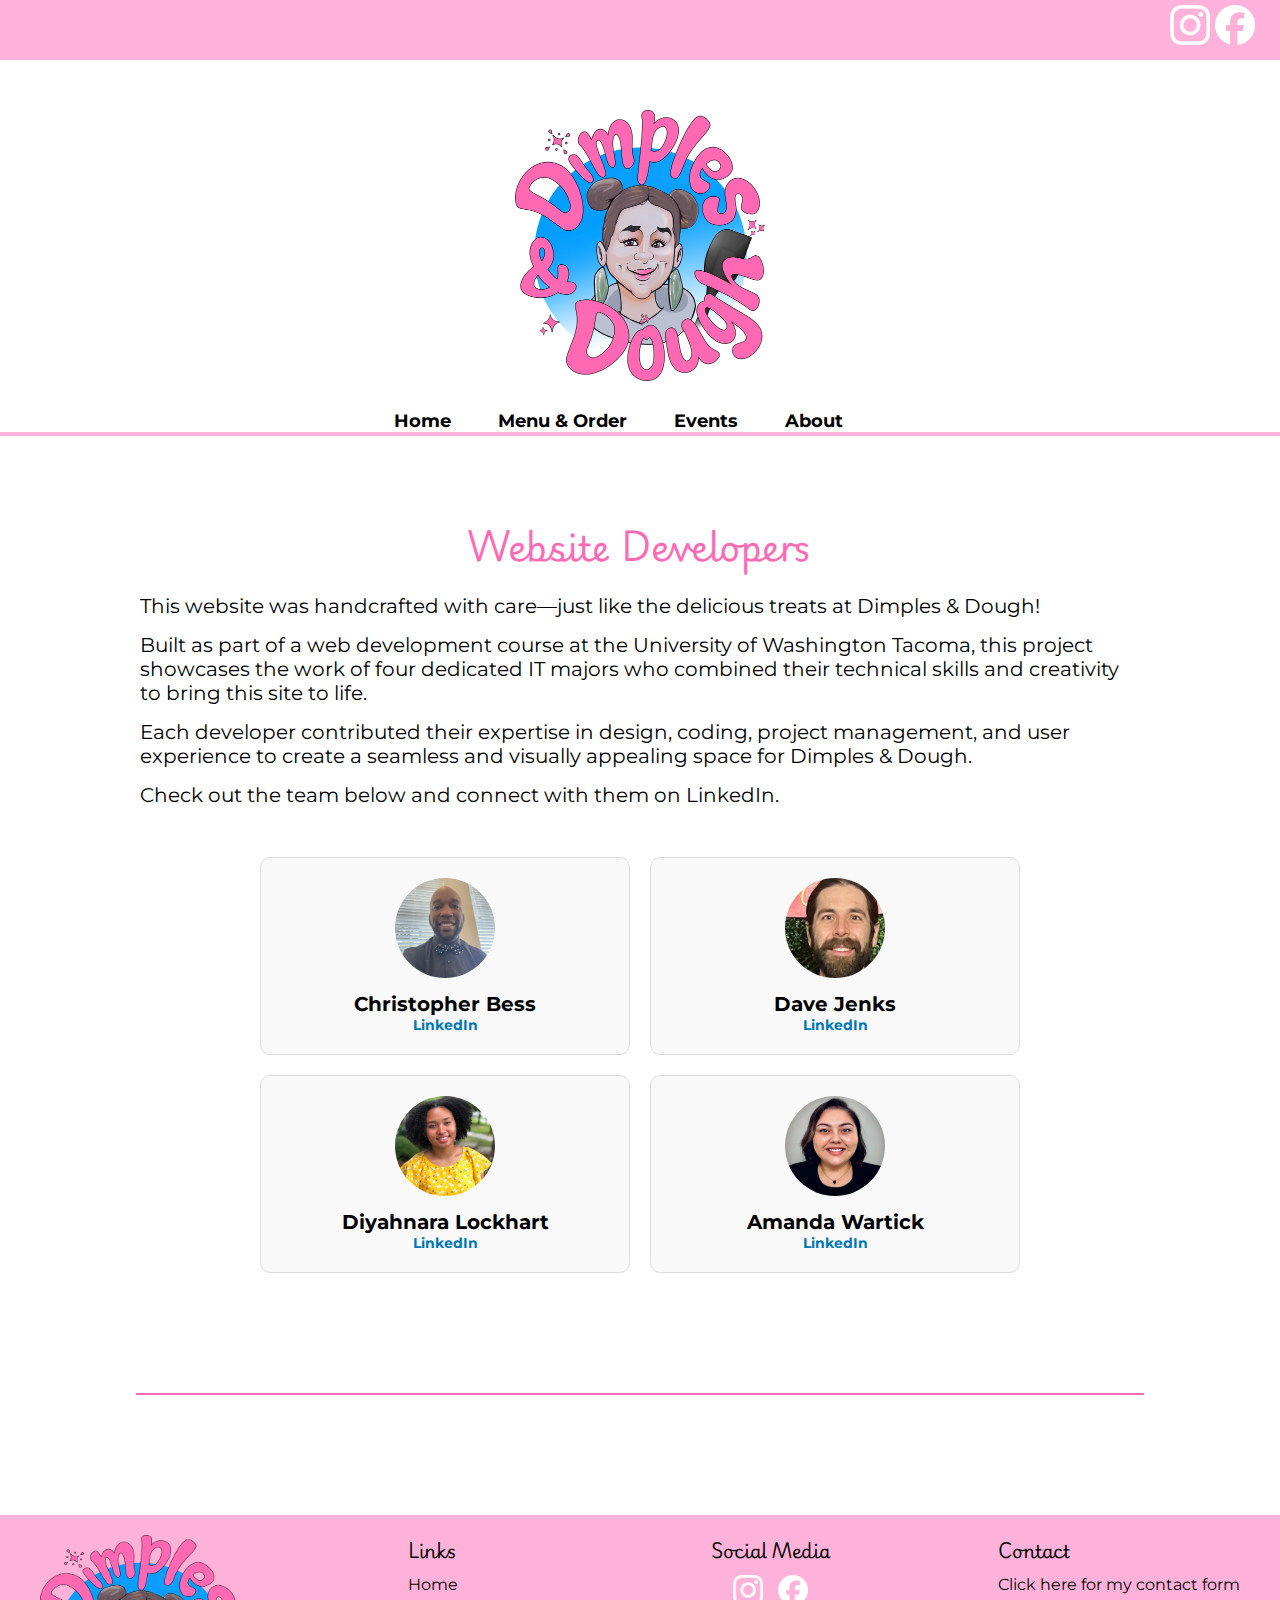
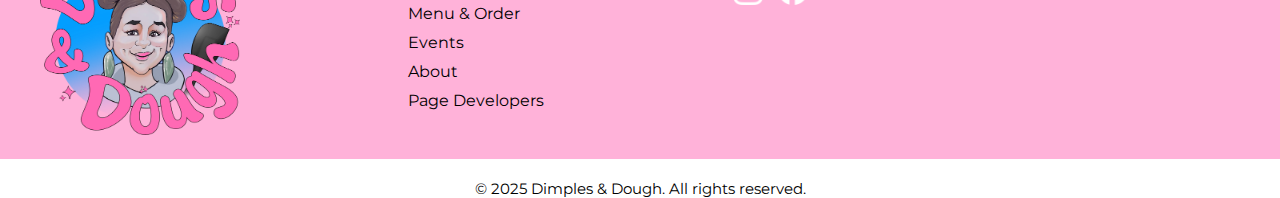
<file: developer.html>
<!DOCTYPE html>
<html lang="en">
<head>
  <meta charset="UTF-8">
  <meta name="viewport" content="width=device-width, initial-scale=1.0">
  <title>Dimples & Dough | Website Developers</title>

  <!-- Global Styles: Applies site-wide styles -->
  <link rel="stylesheet" href="main.css">
  <!-- Developer Page Styles: Specific styles for the developer page -->
  <link rel="stylesheet" href="developer.css">
</head>
<body>
  <!-- Header (Dynamically Loaded): Header content will be inserted here -->
  <div id="header"></div>

  <main>
    <!-- Developer Section: Showcases the team behind the website -->
    <section class="developers">
      <div class="developers-container">
        <h2>Website Developers</h2>
        <!-- Introduction paragraphs: Describes the project and team -->
        <p>
          This website was handcrafted with care—just like the delicious treats at Dimples & Dough!
        </p>
        <p>
          Built as part of a web development course at the University of Washington Tacoma, this project showcases
          the work of four dedicated IT majors who combined their technical skills and creativity to bring this site to life.
        </p>
        <p>
          Each developer contributed their expertise in design, coding, project management, and user experience
          to create a seamless and visually appealing space for Dimples & Dough.
        </p>
        <p>
          Check out the team below and connect with them on LinkedIn.
        </p>

        <!-- Developer Grid: Displays the team members in a grid layout -->
        <div class="developers-grid">
          <!-- Developer Card: Christopher Bess -->
          <div class="developer">
            <img src="images/Christopher.jpg" alt="Christopher Bess">
            <p>Christopher Bess</p>
            <a href="http://www.linkedin.com/in/christopher-bess-618657269/" target="_blank" rel="noopener noreferrer">LinkedIn</a>
          </div>

          <!-- Developer Card: Dave Jenks -->
          <div class="developer">
            <img src="images/DaveJenks.jpeg" alt="Dave Jenks">
            <p>Dave Jenks</p>
            <a href="https://www.linkedin.com/in/david-jenks" target="_blank" rel="noopener noreferrer">LinkedIn</a>
          </div>

          <!-- Developer Card: Diyahnara Lockhart -->
          <div class="developer">
            <img src="images/Diyahnara.jpg" alt="Diyahnara Lockhart">
            <p>Diyahnara Lockhart</p>
            <a href="http://www.linkedin.com/in/diyahnara-lockhart-b612b3192" target="_blank" rel="noopener noreferrer">LinkedIn</a>
          </div>

          <!-- Developer Card: Amanda Wartick -->
          <div class="developer">
            <img src="images/Amanda.jpg" alt="Amanda Wartick">
            <p>Amanda Wartick</p>
            <a href="https://www.linkedin.com/in/amandawartick" target="_blank" rel="noopener noreferrer">LinkedIn</a>
          </div>
        </div>
      </div>
    </section>

    <!-- Horizontal Divider: Matches the style of other pages -->
    <hr class="divider">
  </main>

  <!-- Footer (Dynamically Loaded): Footer content will be inserted here -->
  <div id="footer"></div>

  <!-- JavaScript: Loads dynamic content (e.g., header and footer) -->
  <script src="scripts.js"></script>
</body>
</html>
</file>
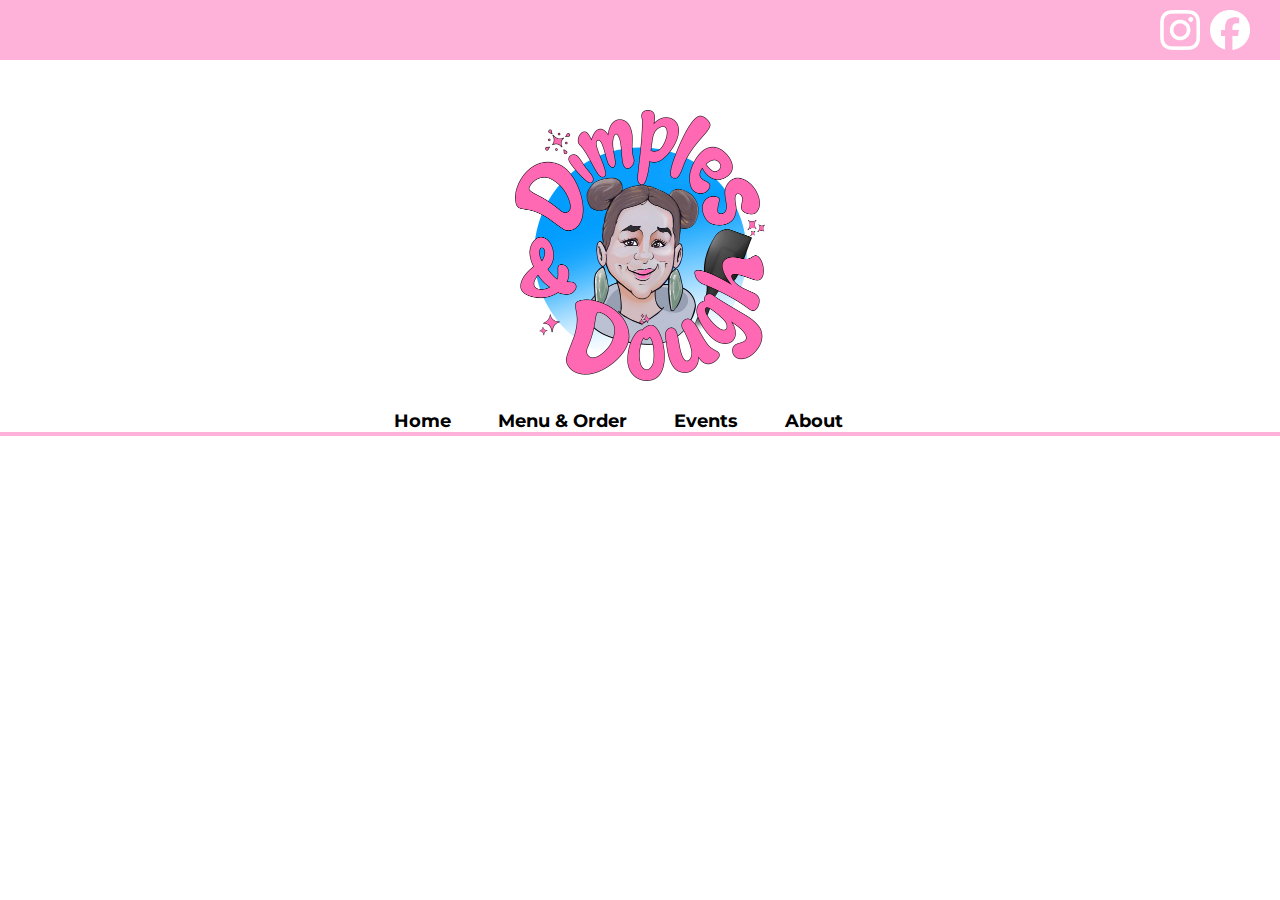
<file: header.html>
<!DOCTYPE html>
<html lang="en">
<head>
  <meta charset="utf-8">
  <meta name="viewport" content="width=device-width, initial-scale=1.0">
  <!-- Link to your CSS files -->
  <link rel="stylesheet" href="main.css"> <!-- Global styles for the entire site -->
  <link rel="stylesheet" href="header.css"> <!-- Specific styles for the header -->
  <title>Dimples & Dough</title> <!-- Page title -->
</head>
<body>
  <!-- Top bar with social icons -->
  <header class="header-header">
    <p>
      <!-- Facebook Icon: Links to the Facebook page -->
      <a href="https://www.facebook.com/people/Dimples-Dough/61560367472410/#" target="_blank" rel="noopener noreferrer">
        <img src="images/facebook.png" alt="Facebook" class="socials"></a>

      <!-- Instagram Icon: Links to the Instagram page -->
      <a href="https://www.instagram.com/dimplesanddough_wa/" target="_blank" rel="noopener noreferrer">
        <img src="images/instagram.png" alt="instagram" class="socials">
      </a>
    </p>
  </header>
  
  <!-- Logo + Navbar Section -->
  <section class="header-logo-section">
    <!-- Logo: Links back to the homepage -->
    <a href="index.html" class="logo-link">
      <img class="logo" src="images/logo.png" alt="Dimples & Dough logo">
    </a>

    <!-- Navbar: Contains links to other pages -->
    <div class="navbar">
      <a id="hover" href="index.html">Home</a>
      <a id="hover" href="menu.html">Menu & Order</a>
      <a id="hover" href="events.html">Events</a>
      <a id="hover" href="about.html">About</a>
    </div>

    <!-- Navline: Adds a decorative line below the navbar -->
    <hr class="navline">
  </section>
</body>
</html>
</file>
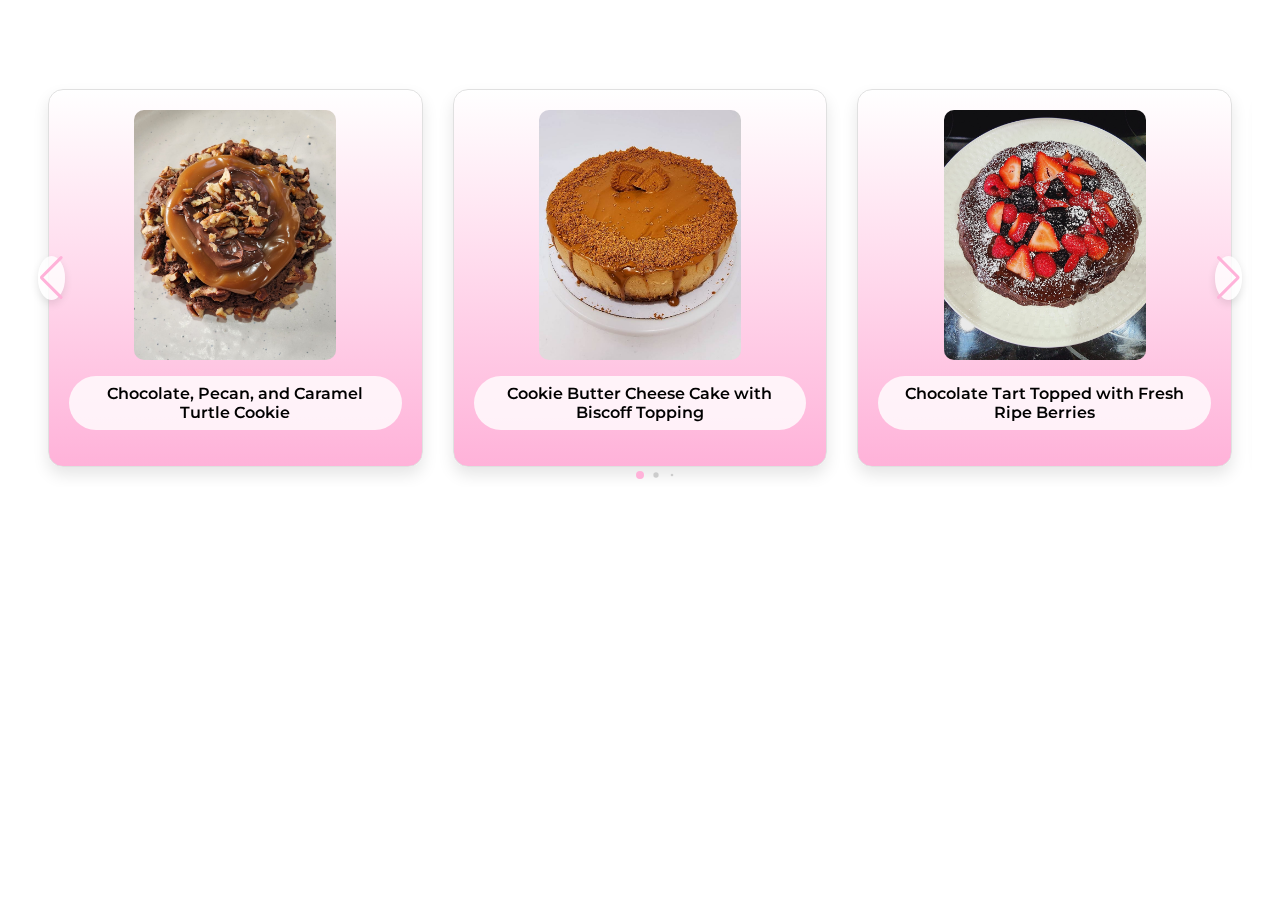
<file: carousel/GoodCarousel.html>
<!DOCTYPE html>
<html>
<head>
	<meta charset="utf-8">
	<meta name="viewport" content="width=device-width, initial-scale=1">
	<title></title>
	<link rel="stylesheet" type="text/css" href="GoodCarousel.css">
	<link rel="stylesheet" href="swiper-bundle.min.css">
	<link rel="stylesheet" href="https://fonts.googleapis.com/css2?family=Material+Symbols+Rounded:opsz,wght,FILL,GRAD@20..48,100..700,0..1,-50..200&icon_names=arrow_forward" />
	<link rel="preconnect" href="https://fonts.googleapis.com">
    	<link rel="preconnect" href="https://fonts.gstatic.com" crossorigin>
    	<link href="https://fonts.googleapis.com/css2?family=Montserrat:ital,wght@0,100..900;1,100..900&family=Roboto+Serif:ital,opsz,wght@0,8..144,100..900;1,8..144,100..900&display=swap" rel="stylesheet">
	
</head>
<div class="carousel">		
	<div class="container swiper">
		<div class="card-wrapper">
			<ul class="card-list swiper-wrapper">
				<li class="card-item swiper-slide">
					<div href="#" class="card-link"> 
						<img src="../images/turtleCookie.jpg" alt="Chocolate Turtle Cookie" class="card-image"> 
						<p class="badge">Chocolate, Pecan, and Caramel Turtle Cookie</p>						
					</div>
				</li>
				<li class="card-item swiper-slide">
					<div href="#" class="card-link">
						<img src="../images/biscoffCake.jpg" alt="Cheesecake" class="card-image">
						<p class="badge">Cookie Butter Cheese Cake with Biscoff Topping</p>				
					</div>
				</li>
				<li class="card-item swiper-slide">
					<div href="#" class="card-link">
						<img src="../images/chocTart.jpg" alt="Fruit Tart" class="card-image">
						<p class="badge">Chocolate Tart Topped with Fresh Ripe Berries</p>					
					</div>
				</li>
				<li class="card-item swiper-slide">
					<div href="#" class="card-link">
						<img src="../images/smoresCookie.jpg" alt="Smores Cookie" class="card-image">
						<p class="badge">S'mores Cookie Stuffed with Gooey Marshmallows</p>					
					</div>
				</li>
				<li class="card-item swiper-slide">
					<div href="#" class="card-link">
						<img src="../images/cherryPie.jpg" alt="Cherry Pie" class="card-image">
						<p class="badge">Flaky Cherry Pie with Decorative Lattice Work</p>						
					</div>
				</li>
				<li class="card-item swiper-slide">
					<div href="#" class="card-link">
						<img src="../images/sunflowerCake.jpg" alt="Sunflower Cake" class="card-image">
						<p class="badge">Strawberry and Cream Cheese Sunflower Cake</p>						
					</div>
				</li>
				
			</ul>

			<div class="swiper-pagination"></div>
			<div class="swiper-button-prev"></div>
			<div class="swiper-button-next"></div>
		</div>
	</div>
	
	<script src="https://cdn.jsdelivr.net/npm/swiper@11/swiper-bundle.min.js"></script>
	<script src="carouselScript.js"></script>

</div>
</html>
</file>
<file: main.css>
/* 1) Import Montserrat (weight 400) and Playwrite IT Moderna (weights 100–400) */
@import url('https://fonts.googleapis.com/css2?family=Montserrat:wght@400;700&family=Playwrite+IT+Moderna:wght@100..400&display=swap');

/* Global CSS for Dimples & Dough */

/* CSS Variables for Consistency */
:root {
    --primary-color: #ffb2d9; /* Main pink color */
    --secondary-color: #ff69b4; /* Secondary pink color */
    --text-color: black; /* Default text color */
    --font-primary: "Playwrite IT Moderna", cursive; /* For headings/buttons */
    --font-secondary: Cambria, Cochin, Georgia, Times, 'Times New Roman', serif; /* Fallback font */
    --font-body: 'Montserrat', sans-serif; /* For body text */
    --border-radius: 10px; /* Default border radius for buttons, images, etc. */
    --transition-speed: 0.3s; /* Default transition speed for hover effects */
}

/* Global Reset: Removes default margins and padding */
* {
    margin: 0;
    padding: 0;
    box-sizing: border-box; /* Ensures padding and border are included in element dimensions */
}

/* Ensures the body and HTML take up the full height of the viewport */
body, html {
    width: 100%;
    height: 100%;
}

/* Global Body Styles */
body {
    font-family: var(--font-body); /* Uses Montserrat for body text */
    font-weight: 400; /* Regular weight */
    font-size: 14px; /* Base font size */
    color: var(--text-color); /* Default text color */
    background-color: white; /* White background */
    margin: 0;
    padding: 0;
}

/* Bold Text: Ensures strong and bold elements use Montserrat bold weight */
strong, b {
  font-weight: 700;
}

/* Bold Utility Class: Optional class for bold text */
.bold-text {
  font-weight: 700;
}

/* Global Links: Styles for all anchor tags */
a {
    text-decoration: none; /* Removes underline */
    font-weight: bold; /* Makes links bold */
    color: var(--text-color); /* Default link color */
    transition: color var(--transition-speed) ease; /* Smooth color transition on hover */
}

a:hover {
    color: var(--secondary-color); /* Changes link color on hover */
}

/* Global Buttons: Styles for buttons and button-like elements */
button,
.button {
    display: inline-block;
    font-size: 1rem; /* Base font size */
    padding: 10px 15px; /* Adds padding */
    border: 2px solid var(--secondary-color); /* Pink border */
    background: var(--primary-color); /* Light pink background */
    color: var(--text-color); /* Black text */
    cursor: pointer; /* Changes cursor to pointer */
    transition: background var(--transition-speed) ease-in-out,
                color var(--transition-speed) ease-in-out; /* Smooth hover effects */
    text-align: center; /* Centers text horizontally */
    border-radius: var(--border-radius); /* Rounded corners */
    font-family: var(--font-primary); /* Uses Playwrite IT Moderna for buttons */
    font-weight: normal; /* Normal font weight */
    margin: 10px auto; /* Adds margin for spacing */
}

button:hover,
.button:hover {
    background: var(--secondary-color); /* Darker pink background on hover */
    color: white; /* White text on hover */
    border: 2px solid var(--secondary-color); /* Pink border on hover */
}

.button-container {
  display: flex;
  justify-content: center; /* center horizontally */
  align-items: center;     /* center vertically if container has a set height */
  width: 100%;
  /* optional: text-align: center; if you prefer inline-block centering */
}


/* Global Dividers: Adds a decorative divider between sections */
.divider {
    width: 80%; /* Sets the width of the divider */
    margin: 50px auto; /* Centers the divider horizontally */
    border: 1px solid var(--secondary-color); /* Pink border color */
}

/* Page Structure: Ensures main content is centered and padded */
main {
    padding: 10px; /* Adds padding */
    text-align: center; /* Centers text horizontally */
}

/* Section Headers: Styles for headings */
h1, h2, h3 {
    font-family: var(--font-body); /* Uses Montserrat for headings */
    color: var(--secondary-color); /* Pink text color */
}

h2 {
    font-family: var(--font-primary); /* Uses Playwrite IT Moderna for h2 */
    font-optical-sizing: auto; /* Ensures optimal font rendering */
    font-weight: 400; /* Normal font weight */
    font-style: normal; /* Normal font style */
    font-size: 35px; /* Large font size */
    text-align: center; /* Centers text horizontally */
    margin-bottom: 20px; /* Adds space below the heading */
    color: var(--secondary-color); /* Pink text color */
}

/* Paragraph Styles: Ensures consistent paragraph styling */
p {
    font-family: var(--font-body); /* Uses Montserrat for paragraphs */
    font-optical-sizing: auto; /* Ensures optimal font rendering */
    font-weight: 400; /* Regular weight */
    font-style: normal; /* Normal font style */
    font-size: 20px; /* Medium font size */
}

/* Social Media Icons: Styles for social media icons */
.socials {
    margin-top: 5px; /* Adds space above the icons */
    margin-right: 5px; /* Adds space to the right of the icons */
    float: right; /* Floats icons to the right */
    height: 40px; /* Fixed height */
    width: 40px; /* Fixed width */
    transition: background-color var(--transition-speed) ease; /* Smooth hover effect */
}

.socials:hover {
    background-color: antiquewhite; /* Changes background color on hover */
    padding: 5px; /* Adds padding on hover */
}

/* Responsive Design: Adjusts layout for screens smaller than 768px */
@media (max-width: 768px) {
    .navbar {
        flex-direction: column; /* Stacks navbar items vertically */
        text-align: center; /* Centers text horizontally */
    }

    main {
        padding: 10px; /* Reduces padding for smaller screens */
    }

    .footer-links {
        flex-direction: column; /* Stacks footer links vertically */
        text-align: center; /* Centers text horizontally */
    }
}
</file>
<file: developer.css>
/* Developer Section */
.developers {
    max-width: 1200px;
    margin: 50px auto;
    padding: 20px;
}

/* Container for developer text and grid */
.developers-container {
    max-width: 1000px;
    margin: 0 auto;
    /* No global text-align here, so we can style paragraphs individually */
}

/* Center the H2 if desired */
.developers-container h2 {
    text-align: center;
    margin-bottom: 20px;
}

/* Intro paragraphs under h2: left-aligned */
.developers-container > p {
    text-align: left;
    margin-bottom: 15px;
    font-weight: normal;
}

/* Developer Grid */
.developers-grid {
    display: grid;
    grid-template-columns: repeat(2, 1fr);
    gap: 20px;
    max-width: 800px;
    margin: 30px auto;
    padding: 20px;
}

/* Each Developer Card: center its contents */
.developer {
    text-align: center;
    border: 1px solid #ddd;
    background-color: #f9f9f9;
    padding: 20px;
    border-radius: 10px;
}

/* Developer name <p> (inside each .developer) is bold */
.developer > p {
    font-weight: bold;
}

/* Developer Images */
.developer img {
    width: 100px;
    height: 100px;
    border-radius: 50%;
    margin-bottom: 10px;
    object-fit: cover;
}

/* Developer Links */
.developer a {
    color: #0077b5; /* LinkedIn blue */
    text-decoration: none;
}

.developer a:hover {
    text-decoration: underline;
}

/* Responsive for smaller screens */
@media (max-width: 768px) {
    .developers-grid {
        grid-template-columns: 1fr;
    }
}
</file>
<file: header.css>
/* Header Bar: Styles for the top header section */
.header-header {
  width: 100%; /* Full width */
  height: 60px; /* Fixed height */
  background: var(--primary-color); /* Uses the primary color for the background */
  margin: 0; /* Removes default margin */
  padding: 0; /* Removes default padding */
  padding-right: 20px; /* moves icons away from the right edge */
}

/* Social Icons: Styles for social media icons in the header */
.socials {
  margin-top: 10px; /* Adds space above the icons */
  margin-right: 10px; /* Adds space to the right of the icons */
  margin-bottom: 10px; /* Adds space below the icons */
  float: right; /* Floats icons to the right */
  height: 40px; /* Fixed height for icons */
  width: 40px; /* Fixed width for icons */
}

/* Social Icons Hover: Adds a background color and padding on hover */
.socials:hover {
  background-color: antiquewhite; /* Changes background color on hover */
  padding: 5px; /* Adds padding on hover */
}

/* Logo Section: Centers the logo and navigation */
.header-logo-section {
  text-align: center; /* Centers content horizontally */
}

/* Logo Link: Ensures the link is only as wide as the image */
.logo-link {
  display: inline-block; /* Makes the link behave like a block element */
  margin: 0 auto; /* Centers the link horizontally */
}

/* Logo: Styles for the logo image */
.logo {
  display: block; /* Ensures the logo behaves as a block element */
  width: 250px; /* Fixed width for the logo */
  height: auto; /* Maintains aspect ratio */
  margin-top: 50px; /* Adds space above the logo */
  margin-bottom: 25px; /* Adds space below the logo */
}

/* Navbar: Centers the navigation links */
.navbar {
  text-align: center; /* Centers the navigation links */
}

/* Nav Links: Styles for navigation links */
.navbar a {
  text-decoration: none; /* Removes underline from links */
  color: var(--text-color); /* Uses the text color variable */
  margin-right: 43px; /* Adds space between links */
  font-family: var(--font-body); /* Uses the body font variable */
  font-size: 18px; /* Sets the font size */
}

/* Nav Links Hover: Adds a background color and padding on hover */
#hover:hover {
  background-color: var(--primary-color); /* Changes background color on hover */
  color: white; /* Changes text color on hover */
  padding: 5px; /* Adds padding on hover */
  border-radius: 3px; /* Rounds the corners */
}

/* Navline: Adds a pink line below the navbar */
.navline {
  border: 2px solid; /* Sets the border thickness */
  color: var(--primary-color); /* Uses the primary color for the line */
}

/* Responsive Design: Adjusts the header layout for screens smaller than 768px */
@media (max-width: 768px) {
    /* Header Bar: Allows it to grow with content and centers items */
    .header-header {
        height: auto; /* Allows the header height to adjust */
        display: flex; /* Switches to Flexbox layout */
        flex-direction: column; /* Stacks elements vertically */
        align-items: center; /* Centers items horizontally */
        justify-content: center; /* Centers items vertically if extra space */
        padding: 10px; /* Adds some padding for spacing */
    }

    /* Social Icons: Resets float and margins for mobile screens */
    .socials {
        float: none; /* Removes float to avoid alignment issues */
        margin: 0 5px; /* Adjust spacing around the icons */
    }

    /* Logo: Scales down for smaller screens and re-centers */
    .logo {
        width: 180px; /* Adjust to desired size */
        margin: 20px auto; /* Adds space around the logo */
    }

    /* Navigation Links: Stacks links vertically for easier tapping */
    .navbar a {
        display: block; /* Places each link on its own line */
        margin: 5px 0;  /* Adds vertical spacing between links */
    }
}
</file>
<file: carousel/GoodCarousel.css>
.carousel * {
	margin: 0;
	padding: 0;
	box-sizing: border-box;
	font-family: "Montserrat", sans-serif;
}

.carousel {
	display: flex;
	align-items: center;
	justify-content: center;
	background: white; /* White background */
	height: 500px;
	padding: 20px;
}

.container {
	width: 100%;
	max-width: 1400px; /* Wider container */
}

.card-wrapper {
	width: 100%;
	padding: 20px;
	overflow: hidden;
}

.card-list {
	display: flex;
}

.card-list .card-item {
	list-style: none;
}

.card-list .card-link {
  width: 100%;
  height: 100%;
  display: flex;
  flex-direction: column;
  align-items: center; /* Centers content horizontally */
  justify-content: center; /* Centers content vertically */
  background: linear-gradient(to top, #ffb2d9, white);
  padding: 20px;
  border-radius: 15px;
  text-decoration: none;
  border: 1px solid #e0e0e0;
  box-shadow: 0 8px 16px rgba(0, 0, 0, 0.1);
  transition: transform 0.3s ease, box-shadow 0.3s ease;
}

.card-list .card-item .card-link:hover {
	transform: translateY(-10px);
	box-shadow: 0 12px 24px rgba(0, 0, 0, 0.2);
}

.card-list .card-link .card-image {
  max-width: 100%; /* Reduce the maximum width of the image */
  max-height: 250px; /* Reduce the maximum height of the image */
  object-fit: contain; /* Ensures the image maintains its aspect ratio */
  border-radius: 10px; /* Rounded corners for the image */
  display: block; /* Ensures the image behaves as a block element */
  margin: 0 auto; /* Centers the image horizontally */
}

.card-list .card-link .badge {
	display: block;	
	background: rgba(255, 255, 255, 0.8); /* Bright pink badge */
	padding: 8px 16px;
	font-size: 16px;
	font-weight: 600;
	margin: 16px auto;
	width: fit-content;
	border-radius: 50px;
	text-align: center;	
}

.card-list .card-link .card-title {
	font-size: 20px;
	color: #333;
	font-weight: 700;
	text-align: center;
	margin-top: 10px;
}

/* Swiper Navigation Buttons */
.swiper-button-prev,
.swiper-button-next {
	color: #ffb2d9 !important;
	background: rgba(255, 255, 255, 0.8);
	border-radius: 50%;
	width: 40px;
	height: 40px;
	box-shadow: 0 4px 8px rgba(0, 0, 0, 0.1);
	transition: background 0.3s ease;
}

.swiper-button-prev:hover,
.swiper-button-next:hover {
	background: rgba(255, 255, 255, 1);
}

/* Swiper Pagination */
.swiper-pagination-bullet {
	background: #ccc !important;
	opacity: 1 !important;
}

.swiper-pagination-bullet-active {
	background: #ffb2d9 !important;
}
</file>
